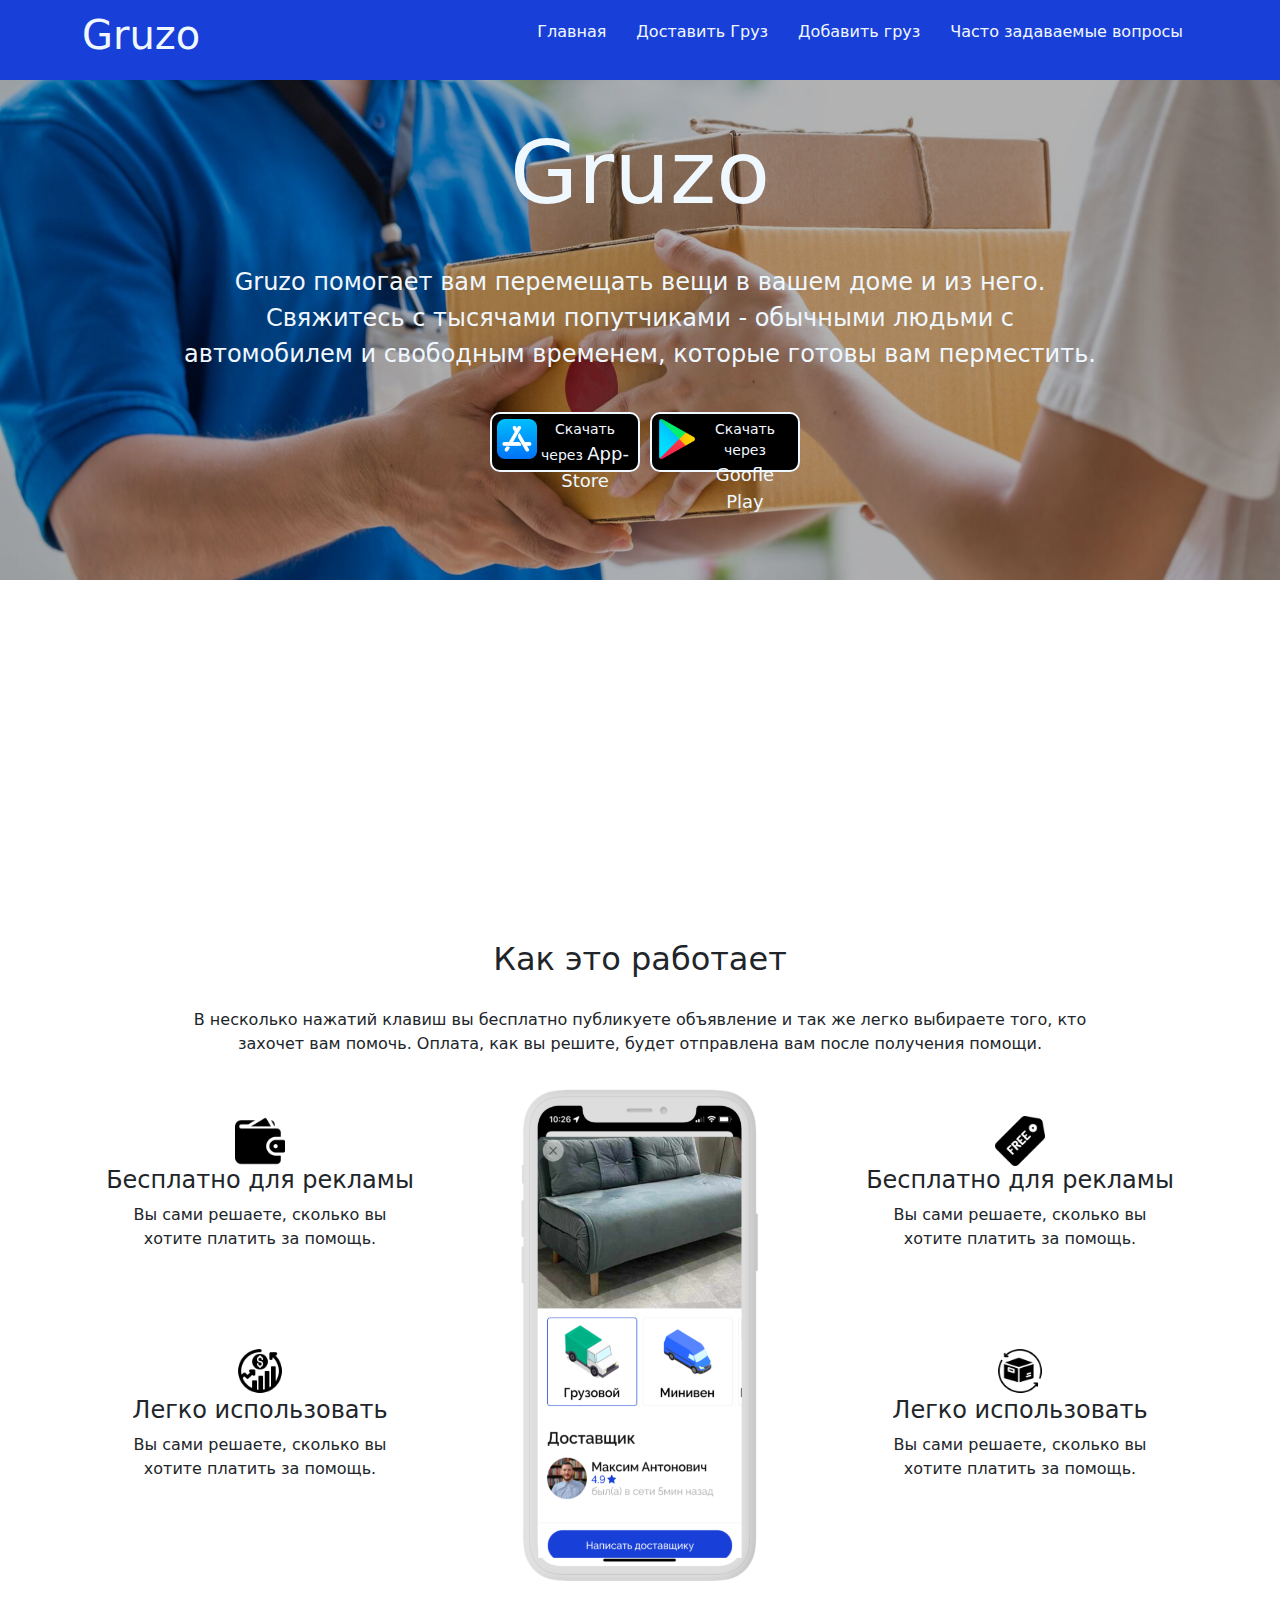
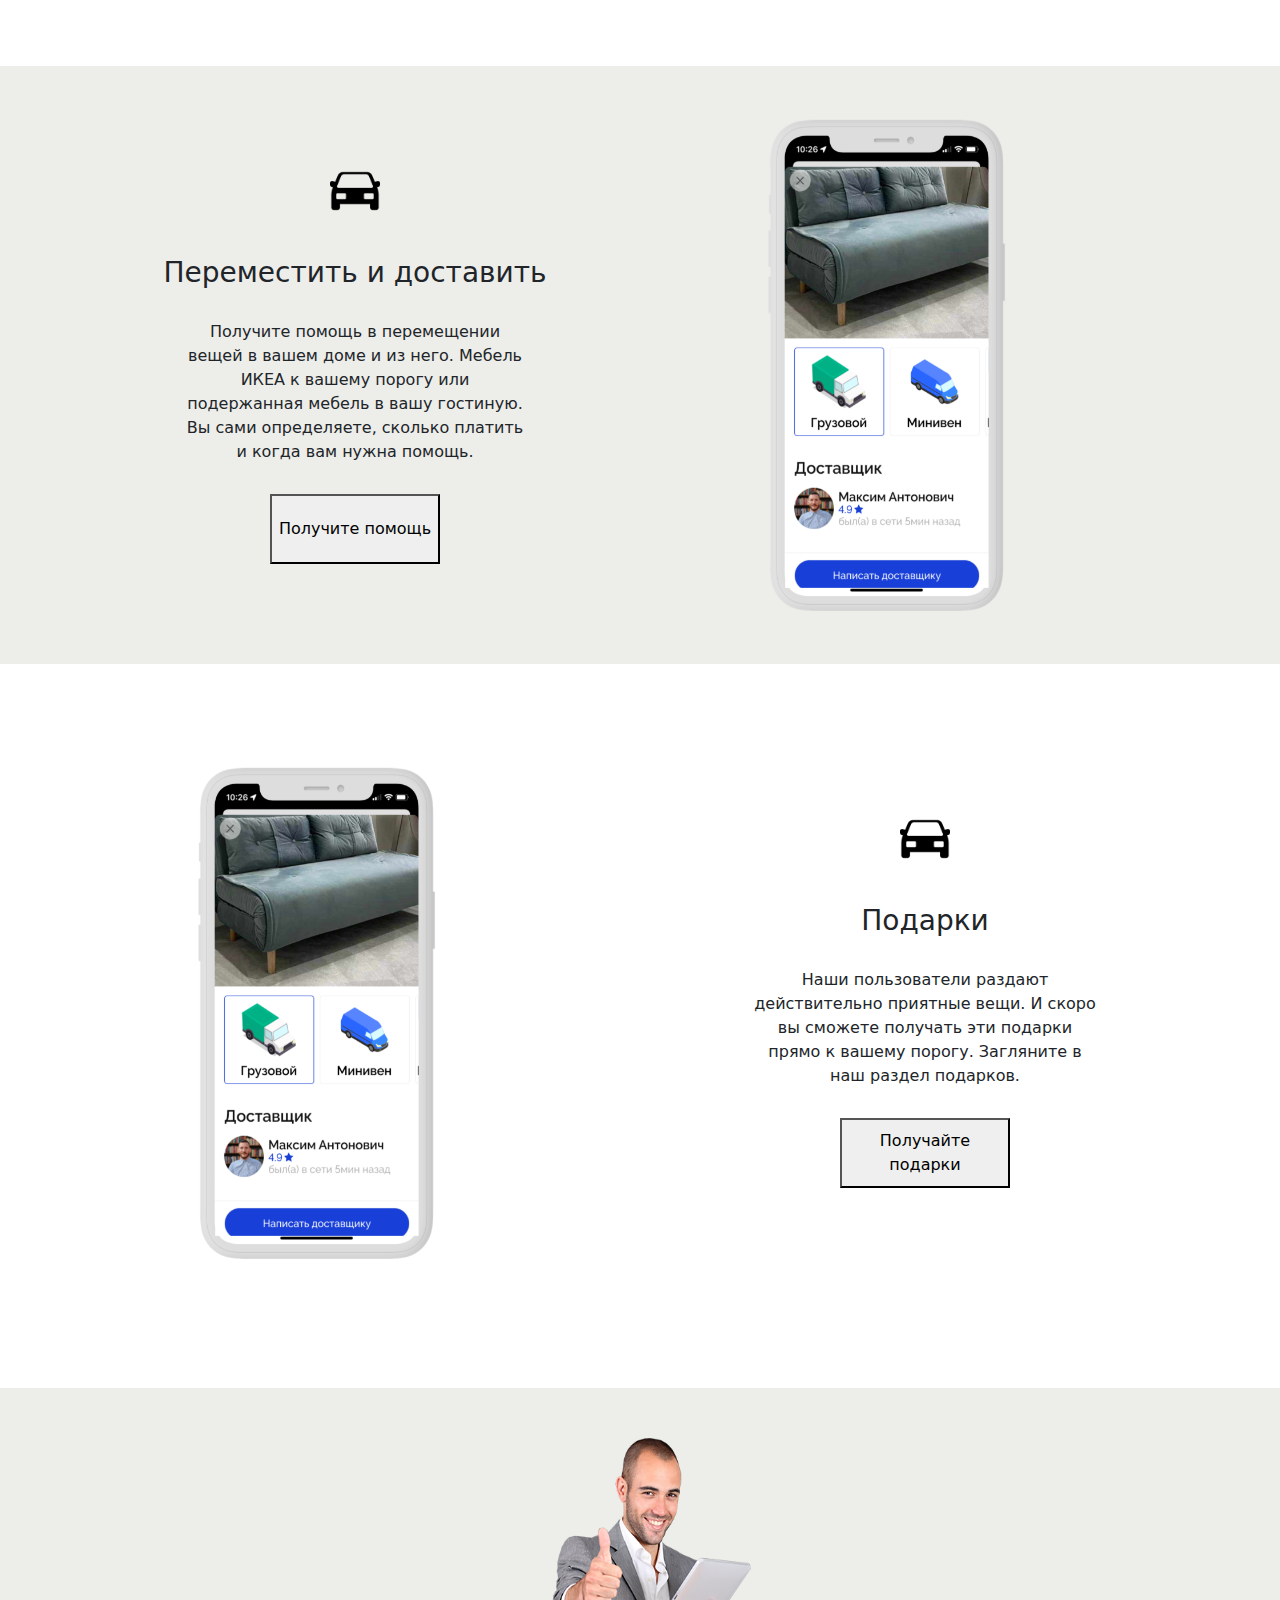
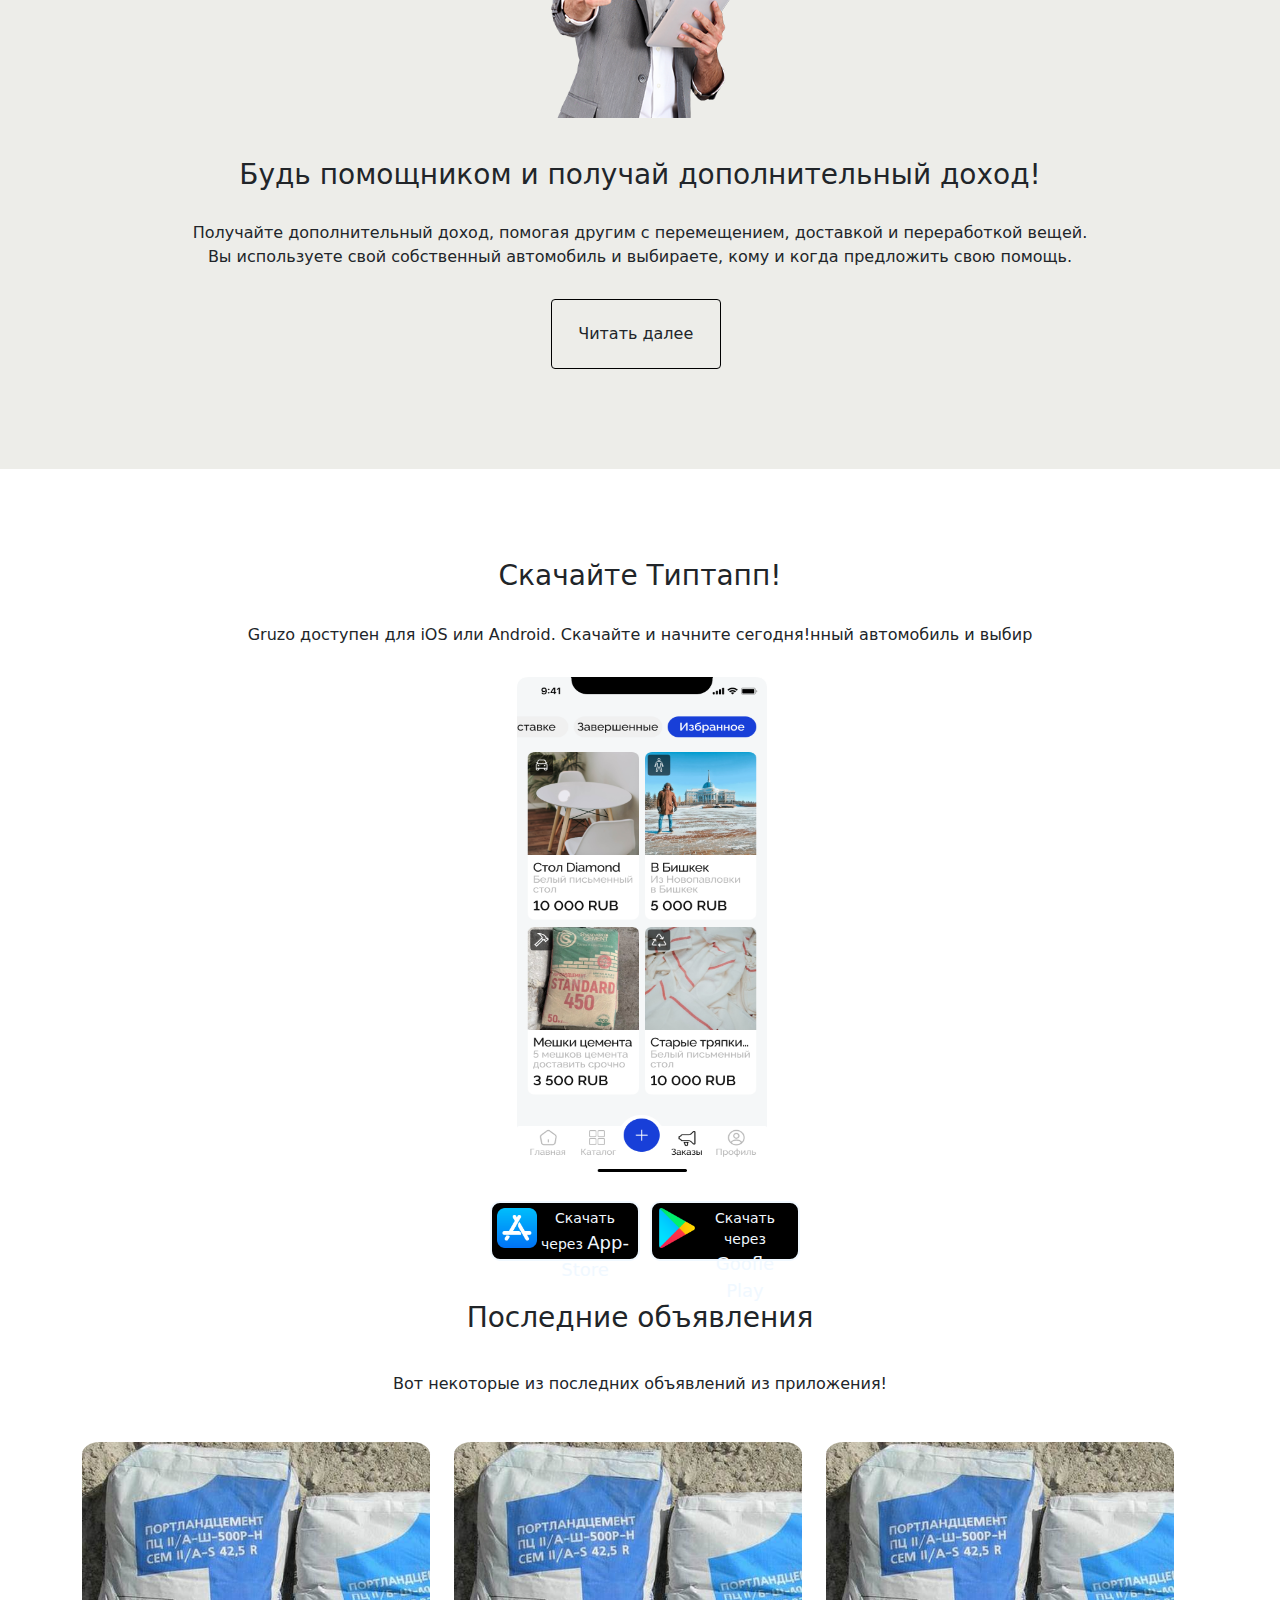
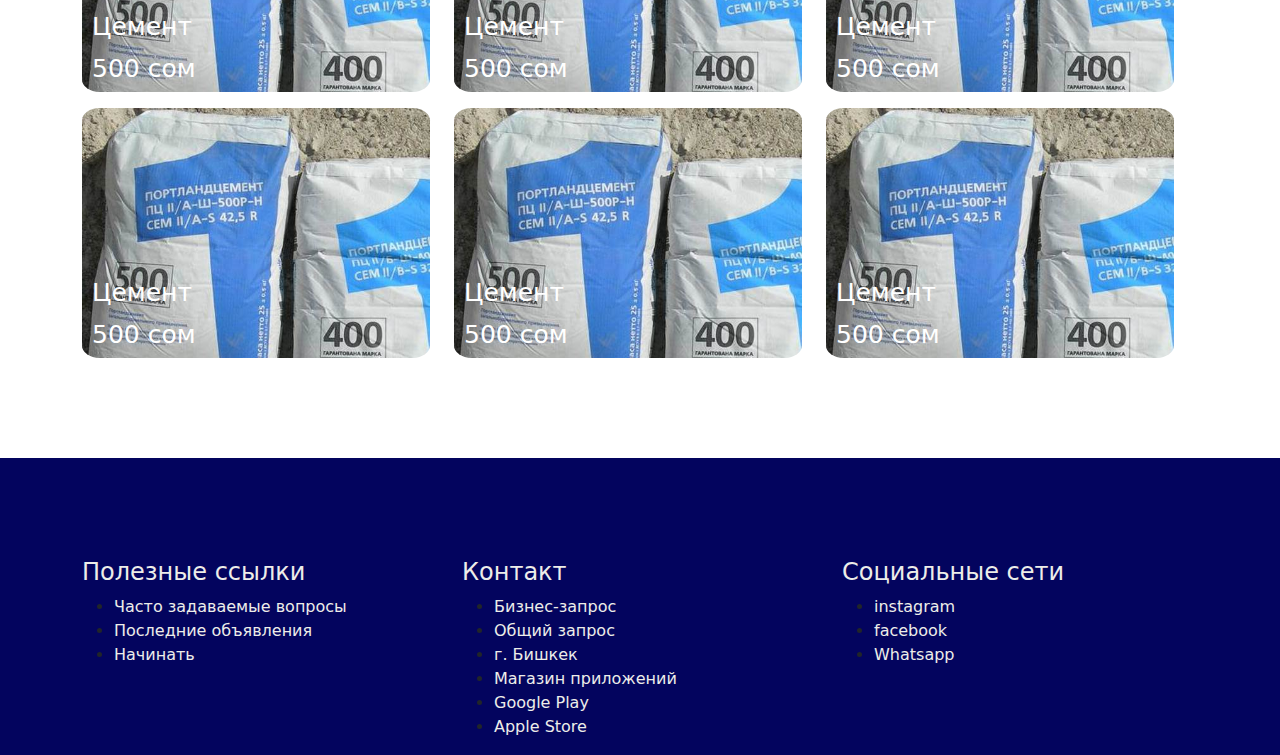
<file: index.html>
<!DOCTYPE html>
<html lang="en">
<head>
    <meta charset="UTF-8">
    <meta http-equiv="X-UA-Compatible" content="IE=edge">
    <meta name="viewport" content="width=device-width, initial-scale=1.0">
    <link rel="stylesheet" href="./css//bootstrap.min.css">
    <link rel="stylesheet" type="text/css" href="./css/style.css">
    <link rel="stylesheet" href="./css/media.css">
    <title>Document</title>
</head>
<body>

    
    <div id="hero" >
       
        <header>
             
           <div class="container d-flex justify-content-between align-items-center">
            <a href="./index.html" class="logo">Gruzo</a>
             <div class="wraps">
                <ul class="headerLi">
                    <li><a href="./index.html">Главная</a></li>
                    <li><a href="./becomeDel.html">Доставить Груз</a></li>
                    <li><a href="./addgruz.html">Добавить груз</a></li>
                    <li><a href="#">Часто задаваемые вопросы</a></li>
                   
                </ul>
             </div>
            <div class="menuBlock">
                <a href="#" class="menu-btn">
                    <span></span>
                </a>
            
               </div>
           </div>
           
           
        </header>
        <div class="main">
            <div class="container">
                <div class="row">
                    <div class="col-md-12 text-center">
                        <h1 class="title">Gruzo</h1>
                    </div>
                    <div class="col-md-12 text-center">
                        <p class="tilteDescription">Gruzo помогает вам перемещать 
                            вещи в вашем доме и из него. 
                            Свяжитесь с тысячами попутчиками
                             - обычными людьми с автомобилем и 
                             свободным временем, которые готовы вам перместить.
                        </p>
                    </div>
                    <div class="col-md-12 d-flex justify-content-center mt-4">
                        <button class="mainDownl">
                            <img src="./img/app-store.png" alt="app-store">
                            <p class="buttonDown">Скачать через <span>App-Store</span></p>
                        </button>
                        <button class="mainDownl">
                            <img src="./img/google-play.png" alt="Google Play">
                            <p class="buttonDown">Скачать через <span>Goofle Play</span></p>
                        </button>
                </div>
                
                
            </div>
        </div>
    </div>





    
   

     
    </div>
    <div id="howWork">
        <div class="container text-center">
            <h2 class="subtitle">
                Как это работает
            </h2>
            <p class="subtitleDescr">
                В несколько нажатий клавиш вы бесплатно 
                публикуете объявление и так же легко выбираете того, 
                кто захочет вам помочь. Оплата, как вы решите,
                 будет отправлена ​​вам после получения помощи.
            </p>
            <div class="row">
                <div class="col-md-4">

                     
                    <div class="wrap">
                        <img src="./img/wallet.png" class="howWORKicons"  alt="">
                        <h4>Бесплатно для рекламы</h4>
                        <p>
                            Вы сами решаете, сколько 
                            вы хотите платить за помощь.
                        </p>
                    </div>
                    <div class="wrap">
                        <img src="./img/econom.png" class="howWORKicons" alt="">
                        <h4>Легко использовать</h4>
                        <p>
                            Вы сами решаете, сколько 
                            вы хотите платить за помощь.
                        </p>
                    </div>
                </div>
                <div class="col-md-4">
                    <img src="./img/Gruzo.png"class="howWorkPng mediaPng" alt="">
                </div>
                <div class="col-md-4">

                     
                    <div class="wrap">
                        <img src="./img/free.png" class="howWORKicons" alt="">
                        <h4>Бесплатно для рекламы</h4>
                        <p>
                            Вы сами решаете, сколько 
                            вы хотите платить за помощь.
                        </p>
                    </div>
                    <div class="wrap">
                        <img src="./img/easy.png"class="howWORKicons"  alt="">
                        <h4>Легко использовать</h4>
                        <p>
                            Вы сами решаете, сколько 
                            вы хотите платить за помощь.
                        </p>
                    </div>
                </div>
              
        </div>
    </div>
    <div id="info">
        <div class="container">
            <div class="row">
                
                    <div class="col-md-6">

                        <div class="wrapInfo">
                            <img src="./img/front-car.png" class="howWORKicons"  alt="">
                            <h3 class="subtitle">Переместить и доставить</h3>
                            <p class="subtitleDescr">Получите помощь в перемещении вещей в вашем доме и из него.
                                 Мебель ИКЕА к вашему порогу или подержанная мебель
                                  в вашу гостиную. Вы сами определяете, 
                                сколько платить и когда вам нужна помощь.</p>

                                <button class="takeButton">Получите помощь</button>
                        </div>
                    </div>
                    <div class="col-md-6">
                        <img src="./img/Gruzo.png" class="howWorkPng infoPng" alt="">
                    </div>




                     
                </div>
            </div>
        </div>
    </div>
    <div id="getDelivery">

        <div class="container">
            <div class="row">

                <div class="col-md-6">
                    <img src="./img/Gruzo.png" class="howWorkPng infoPng" alt="">
                </div>
                
                    <div class="col-md-6">

                        <div class="wrapInfo">
                            <img src="./img/front-car.png" class="howWORKicons"  alt="">
                            <h3 class="subtitle">Подарки</h3>
                            <p class="subtitleDescr">Наши пользователи раздают 
                                действительно
                                 приятные вещи. И скоро вы сможете получать эти
                                  подарки прямо к вашему порогу. 
                                Загляните в наш раздел подарков.
                            </p>

                                <button class="takeButton">Получайте подарки</button>
                        </div>
                    </div>
                    




                     
                </div>
            </div>
        </div>
        <div id="becDel">
            <div class="container ">
                <img src="./img/rev-person-img.png" class="personDel" alt="">
                <h3 class="subtitle">Будь помощником и получай дополнительный доход!</h3>
                <p class="subtitleDescr">
                    Получайте дополнительный доход, помогая другим с перемещением,
                     доставкой и переработкой вещей. Вы используете
                      свой собственный автомобиль и
                     выбираете, кому и когда предложить свою помощь.
                </p>
                <button class="takeButton text-center btn becomeDel">Читать далее</button>
                
    
               
                </div>
            </div>
        </div>
        <div id="catalog">
            <div class="container">
                <h3 class="subtitle">Скачайте Типтапп!</h3>
                <p class="subtitleDescr">
                    Gruzo доступен для iOS или Android. 
                    Скачайте и начните сегодня!нный автомобиль и
                     выбир
                </p>
               <img src="./img/Избранное.png" class="imgDown" alt="">
                <div class="row">
                    <div class="col-md-12 d-flex justify-content-center mt-4">
                        <button class="mainDownl">
                            <img src="./img/app-store.png" alt="app-store">
                            <p class="buttonDown">Скачать через <span>App-Store</span></p>
                        </button>
                        <button class="mainDownl">
                            <img src="./img/google-play.png" alt="Google Play">
                            <p class="buttonDown">Скачать через <span>Goofle Play</span></p>
                        </button>
                </div>

                <h3 class="subtitle">Последние объявления</h3>
                <p class="subtitleDescr">
                    Вот некоторые из последних объявлений из приложения!
                </p>

                <div class="row">
                    <div class="col-md-4 col-sm-6 mt-3">
                        <div class="catalogBox">
                        
                           <h4 class="catalogName">Цемент</h4>
                           <p class="cost">500 сом</p>
                        </div>
                        
                    </div>
                    <div class="col-md-4 col-sm-6 mt-3">
                        <div class="catalogBox">
                        
                           <h4 class="catalogName">Цемент</h4>
                           <p class="cost">500 сом</p>
                        </div>
                        
                    </div>
                    <div class="col-md-4 col-sm-6 mt-3">
                        <div class="catalogBox">
                        
                           <h4 class="catalogName">Цемент</h4>
                           <p class="cost">500 сом</p>
                        </div>
                        
                    </div>
                    <div class="col-md-4 col-sm-6 mt-3">
                        <div class="catalogBox">
                        
                           <h4 class="catalogName">Цемент</h4>
                           <p class="cost">500 сом</p>
                        </div>
                        
                    </div>
                    <div class="col-md-4 col-sm-6 mt-3">
                        <div class="catalogBox">
                        
                           <h4 class="catalogName">Цемент</h4>
                           <p class="cost">500 сом</p>
                        </div>
                        
                    </div>
                    <div class="col-md-4 col-sm-6 mt-3">
                        <div class="catalogBox">
                        
                           <h4 class="catalogName">Цемент</h4>
                           <p class="cost">500 сом</p>
                        </div>
                        
                    </div>
                    
                        
                    </div>
                    
                </div>
            </div>
        </div>

        <footer>
            <div class="container">
                <div class="row">
                     <div class="col-md-4">
                        <h4>Полезные ссылки</h4>
                    <ul>
                        <li><a href="#">Часто задаваемые вопросы</a></li>
                        <li><a href="#">Последние объявления</a></li>
                        <li><a href="#">Начинать</a></li>
                    </ul>
                     </div>

                     <div class="col-md-4">
                        <h4>Контакт</h4>
                    <ul>
                        <li><a href="#">Бизнес-запрос</a></li>
                        <li><a href="#">Общий запрос</a></li>
                        <li><a href="#">г. Бишкек</li>
                            <li><a href="#">Магазин приложений</a></li>
                            <li><a href="#">Google Play</a></li>
                            <li><a href="#">Apple Store</a></li>
                    </ul>
                     </div>
                     <div class="col-md-4">
                        <h4>Социальные сети</h4>
                        <ul>
                            <li><a href="#">instagram</a></li>
                            <li><a href="#">facebook</a></li>
                            <li><a href="#">Whatsapp</a></li>
                        </ul>
                     </div>
              
                </div>
            </div>
        </footer>

        <script src="./js/jquery.js" type="text/javascript"></script>
        <script src="./js/main.js" type="text/javascript"></script>
</body>
</html>
</file>
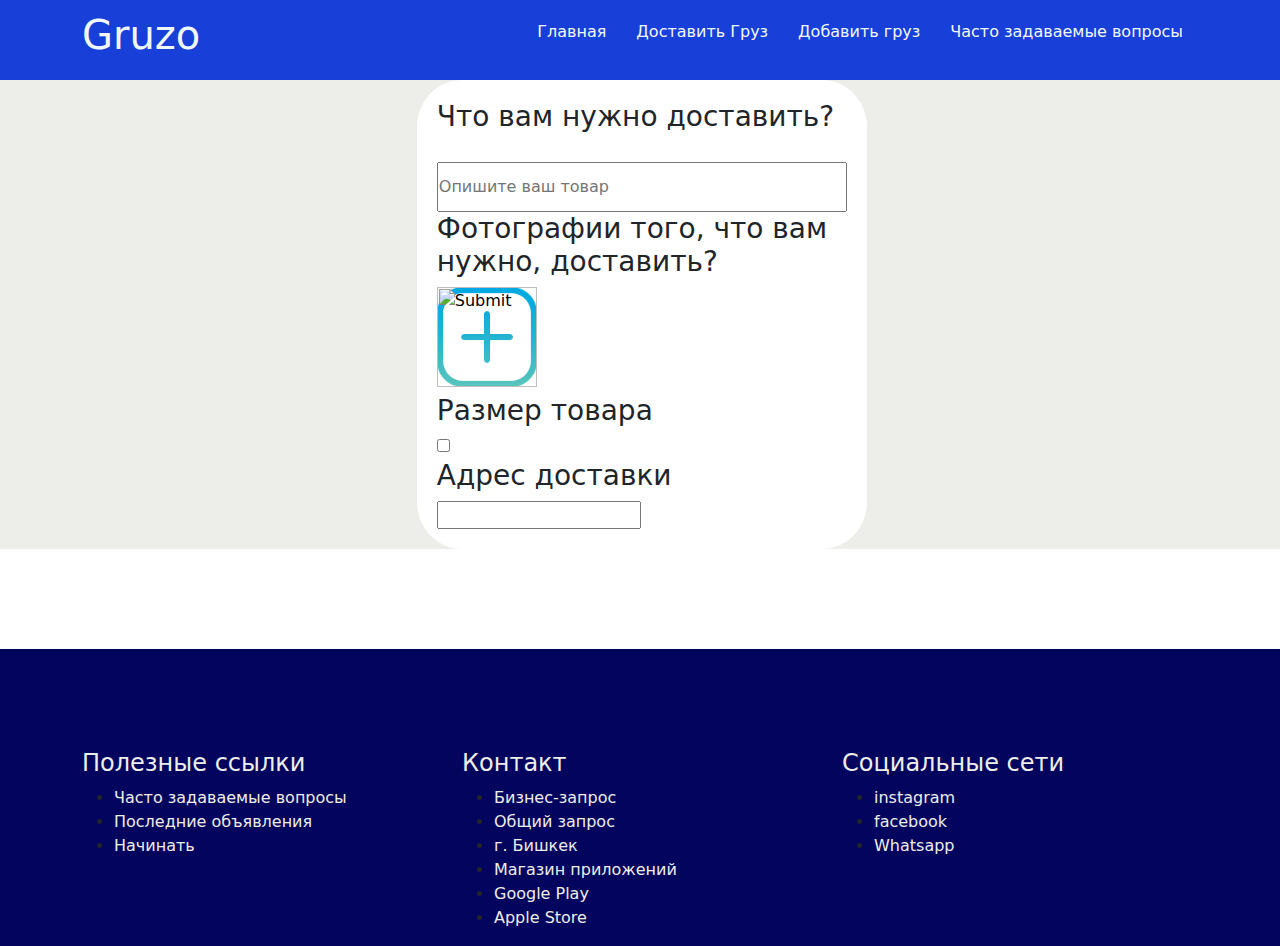
<file: addgruz.html>
<!DOCTYPE html>
    <html lang="en">
    <head>
        <meta charset="UTF-8">
        <meta http-equiv="X-UA-Compatible" content="IE=edge">
        <meta name="viewport" content="width=device-width, initial-scale=1.0">
        <link rel="stylesheet" href="./css/bootstrap.min.css">
        <link rel="stylesheet" href="./css/style.css">
        <link rel="stylesheet" href="./css/addgruz.css">
        <link rel="stylesheet" href="./css/media.css">
        <title>Document</title>
    </head>
    <body>
        <header>
             
            <div class="container d-flex justify-content-between align-items-center">
             <a href="./index.html" class="logo">Gruzo</a>
              <div class="wraps">
                 <ul class="headerLi">
                     <li><a href="./index.html">Главная</a></li>
                     <li><a href="./becomeDel.html">Доставить Груз</a></li>
                     <li><a href="./addgruz.html">Добавить груз</a></li>
                     <li><a href="./question.html">Часто задаваемые вопросы</a></li>
                    
                 </ul>
              </div>
             <div class="menuBlock">
                 <a href="#" class="menu-btn">
                     <span></span>
                 </a>
             
                </div>
            </div>
            
            
         </header>
        <div id="gruzForm">
            <div class="container ">
               <form action="#" class="addForm">
                <h3 class="subtitleAdd">Что вам нужно доставить?</h3>
                <input type="text" class="descriptionAdd" placeholder="Опишите ваш товар">
                <h3 class="subtitleAdd">Фотографии того, что вам нужно, доставить?</h3>
                <input type="image" class="addimg">
                <h3 class="subtitleAdd">Размер товара</h3>
                <input type="checkbox" name="l">
                <h3 class="subtitleAdd">Адрес доставки</h3>
                <input type="text">
               </form>  
            </div>
        </div>





        <footer>
            <div class="container">
                <div class="row">
                     <div class="col-md-4">
                        <h4>Полезные ссылки</h4>
                    <ul>
                        <li><a href="#">Часто задаваемые вопросы</a></li>
                        <li><a href="#">Последние объявления</a></li>
                        <li><a href="#">Начинать</a></li>
                    </ul>
                     </div>

                     <div class="col-md-4">
                        <h4>Контакт</h4>
                    <ul>
                        <li><a href="#">Бизнес-запрос</a></li>
                        <li><a href="#">Общий запрос</a></li>
                        <li><a href="#">г. Бишкек</li>
                            <li><a href="#">Магазин приложений</a></li>
                            <li><a href="#">Google Play</a></li>
                            <li><a href="#">Apple Store</a></li>
                    </ul>
                     </div>
                     <div class="col-md-4">
                        <h4>Социальные сети</h4>
                        <ul>
                            <li><a href="#">instagram</a></li>
                            <li><a href="#">facebook</a></li>
                            <li><a href="#">Whatsapp</a></li>
                        </ul>
                     </div>
              
                </div>
            </div>
        </footer>
        <script src="./js/jquery.js" type="text/javascript"></script>
        <script src="./js/main.js" type="text/javascript"></script>

    </body>
    </html>
</file>
<file: css/style.css>
*{
    margin: 0;
    padding: 0;
    box-sizing: border-box;


}
.menuBlock{
    display: none;
}
.menu-btn{
    display: block;
    width: 40px;
    height: 40px;
  
    position: relative;
    
}
.menu-btn span{
    display: block;
    width: 20px;
    height: 2px;
    background: #222;

}
.menu-btn span, .menu-btn span:before, .menu-btn span:after{
    display: block;
    width: 20px;
    height: 2px;
    background: #222;
    position: absolute;
    top: 50%;
    left:50%;
    margin-left: -10px;
    margin-top: -1px;
    transition: all .3s;

}
.menu-btn span:before, .menu-btn span:after{
    content: '';
}
.menu-btn span:before{
    transform: translateY(-5px);
}
.menu-btn span:after{
    transform: translateY(5px);
}



/*button*/
/*button*/
.takeButton{
    width: 170px;
    height: 70px;
}
/*button*/

#hero{
    width: 100%;
    height: 100vh;

}
.logo{
    font-size: 40px;
    text-decoration: none;
    color: aliceblue;
}
    /*## header##*/

header{
    height: 80px; background: #183FD8;
}
.headerLi{
    display: flex;
    align-items: center;
}
.headerLi li{
    margin: 10px 15px;
    list-style: none;
    padding-top: 10px;
    position: relative;
}
.headerLi li a{
    text-decoration: none;
    color: aliceblue;
}
.headerLi li:before{
    position: absolute;
    content: '';
    width: 100%;
    height: 2px;
    background:aliceblue ;
    bottom: -3px;
    visibility: hidden;
    transform:scaleX(0);
    transition: .3s;
}
.headerLi li:hover::before{
     transform: scaleX(1);
    visibility: visible;
}



    /*## title##*/
    .main{
        background-image:url('../img/main.jpg') ;
        background-size: cover;
        background-position: center;
        background-repeat: no-repeat;
        height:500px;
        position: relative;
        
       
        
    }
    .main:before{
        position: absolute;
        content: '';
        width: 100%;
        height: 100%;
    	top: 0;
	    left: 0;
	    right: 0;
	    bottom: 0;
	    background-color:rgba(0, 0, 0, .3);
       z-index: 0;
    }

    .title{
        font-size: 88px;
        margin-top: 40px;
        color: aliceblue;
        position: relative;
        z-index: 1;
        
    }
    .tilteDescription{
        position: relative;
        z-index: 1;
        color: aliceblue;
        font-size: 24px;
        padding: 0 100px;
        margin-top: 30px;
    }
    .mainImg{
        
        width: 250px;
        height: 450px;
       
    }
    .mainDownl{
        display: flex;
        z-index: 1;
        width: 150px;
        height: 60px;
        border: 2px solid aliceblue ;
        border-radius: 10px;
        padding: 5px;
        margin-left: 10px;
        background: none;
        background: #000;

    }
    .mainDownl img{
        width: 40px;
        height: 40px;
    }
    .buttonDown{
        color: aliceblue;
        font-size: 14px;
         
    }
    .buttonDown span{
        color: aliceblue;
        font-size: 18px;
    }

    /*## how work##*/

    .howWorkPng{
        width: 270px;
        height: 500px;
    }
    .subtitle{
      margin-top: 40px;  
      text-align: center;
    }
    .subtitleDescr{
        padding: 0 100px;
        margin-top: 30px;
        margin-bottom: 30px;
        text-align: center;
    }
    .wrap {
        height: 200px;
        margin-top: 30px;
        padding: 0 20px;
    }
    .howWORKicons{
        width: 50px;
        height: 50px;
    }

     /*## инфоо##*/
     
     #info{
        margin-top: 80px;
        background: #edede9;
        padding-top: 50px;
     }
     
.wrapInfo{
    width: 100%;
    height: 100%;
    
    text-align: center;
    padding-top: 50px;
    margin-bottom: 100px;
   
}
.infoPng{
    margin-left: 100px;
}
#getDelivery{
    background: white;
    padding-top: 100px;
    padding-bottom: 100px;
    
}
#becDel{
    background: #edede9;
    padding-top: 50px;
    padding-bottom: 100px;
}

.becomeDel{
    margin-left: 42%;
    border: 1px solid black;
}
.personDel{
    margin-left: 42%;
    width: 200px;
    height: 280px;
}
.imgDown{
    width: 250px;
    height: 500px;
    margin-left: 39%;
}
#catalog{
    background: white;
    padding-top: 50px;
}
.catalogBox{
    position: relative;
    height: 250px;
    padding-top: 170px;
    border-radius: 5%;
    padding-left: 10px;
    background: url('../img/YUGTSEM-meshki.jpg');
    background-size: cover;
}
.catalogImg{
    width: 100%;
    height: 100%;
    position: absolute;
    z-index: 1;
}
.catalogName{
    font-size: 25px;
    color: white;
    font-weight: 500;

}
.cost{
    font-size: 25px;
    color: white;
    font-weight: 500;
}

footer{
    background: #03045e;
   
    margin-top: 100px;
    padding-top: 100px;
}
footer ul li a{
    color: #edede9;
    text-decoration: none;
}
footer h4{
    color: #edede9;
}
</file>
<file: css/media.css>
@media (max-width: 992px) {
    .menuBlock{
        display: block;
        top: 0;
        right: 0;
        position: fixed;
        z-index: 10;
        margin-right: 10px;
    }
    .menu-btn.menu-active span:before{
        width: 10px;
        transform: rotate(-45deg);
        transform-origin: left bottom;
    }
    .menu-btn.menu-active span:after{
        width: 10px;
        transform: rotate(45deg);
        transform-origin: left top;
    }
    .wraps{
        visibility: hidden;
        display: none;
        opacity: 0;
    }
    .wraps.menu-actives{
        display: block;
        visibility: visible;
        opacity: 1;
        width: 100%;
        background: #183FD8;
        height: 100vh;
        position: fixed;
        z-index: 10;
        left: 0;
        top: 0;
        
    }
    .wraps.menu-actives ul{
      display: block;
    }

       
    
}
@media(max-width:768px){
    
    .title{
        font-size: 50px;
    }
    .subtitle{
        margin-top: 30px;
    }
    .tilteDescription{
        font-size: 20px;
        padding: 0;
    }
    .subtitleDescr{
        font-size: 20px;
        padding: 0;
    }
    .howWorkPng{
        margin: 0;
        padding: 0;
        width: 200px;
        height: 350px;
        margin-left: 20%;

    }
    .imgDown{
        margin: 0;
        padding: 0;
        width: 200px;
        height: 400px;
        margin-left: 20%;

    }
    .personDel{
        padding: 0;
        margin: 0;
        margin-left: 25%;
    }
    .becomeDel{
        margin-left: 25%;

    }
}
@media(max-width:576px){
    .title{
        font-size: 50px;
    }
    .subtitle{
        margin-top: 30px;
    }
    .tilteDescription{
        font-size: 20px;
        padding: 0;
    }
    .subtitleDescr{
        font-size: 20px;
        padding: 0;
    }
    .howWorkPng{
        margin: 0;
        padding: 0;
        width: 200px;
        height: 350px;
        margin-left: 20%;
        

    }
    .mediaPng{
        margin-left: 0;
    }
   
    .imgDown{
        margin: 0;
        padding: 0;
        width: 200px;
        height: 400px;
        margin-left: 20%;

    }
    .personDel{
        padding: 0;
        margin: 0;
        margin-left: 20%;
    }
    .becomeDel{
        margin-left: 20%;

    }
}
</file>
<file: css/addgruz.css>
#gruzForm{
    background: #edede9;

}
.addForm{
    width: 450px;
    background: white;
    margin-left: 30%;
    padding: 20px 20px;
    border-radius: 10%;
}
.subtitleAdd{
    font-style: 16px;
  
}
.descriptionAdd{
    width: 100%;
    height: 50px;
  
    margin-top: 20px;
}
.addimg{
    width: 100px;
    height: 100px;
    background-image:url('../img/addicom.png');
    background-size: cover;
    text-decoration: none;
}
</file>
